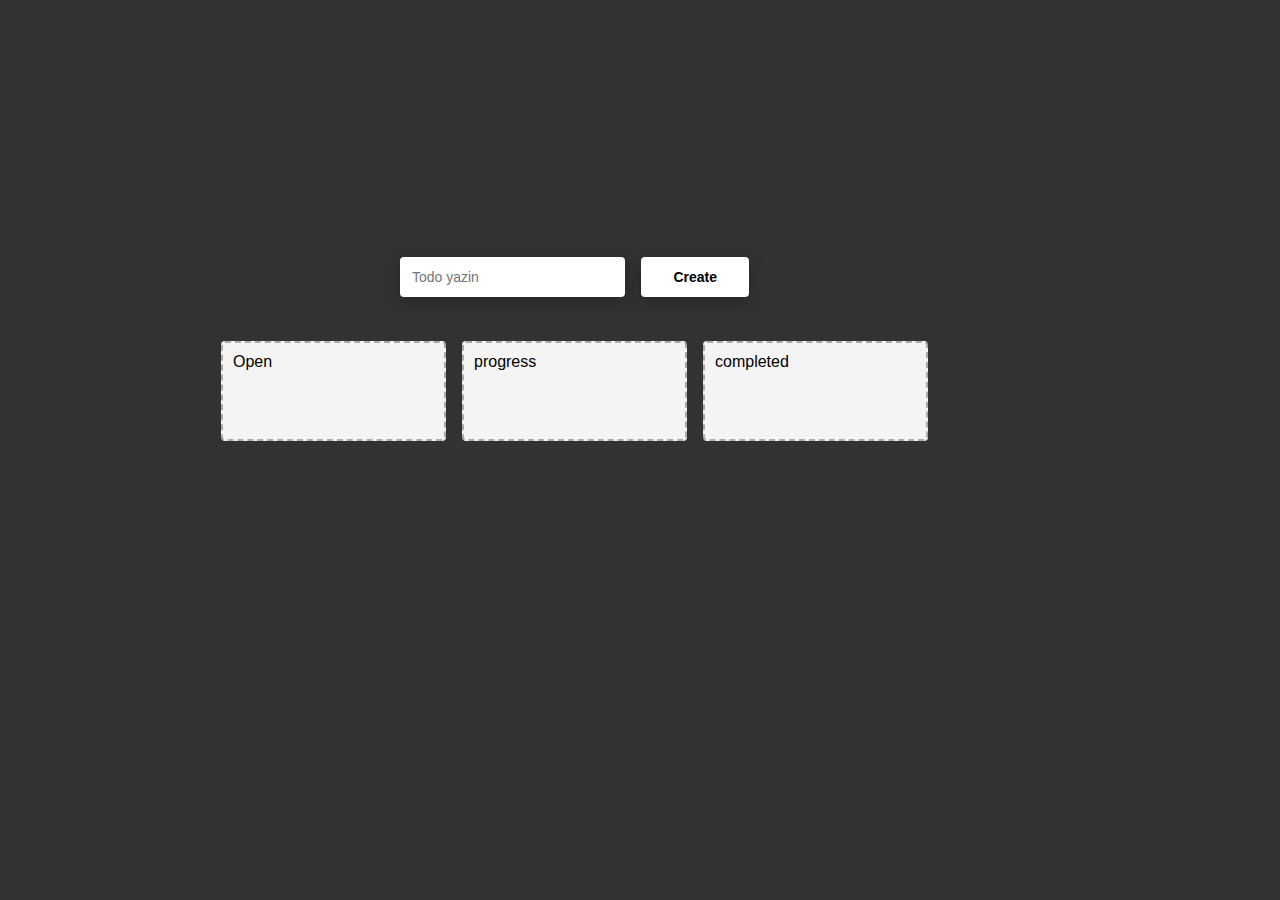
<file: index.html>
<!DOCTYPE html>
<html lang="en">
  <head>
    <meta charset="UTF-8" />
    <meta http-equiv="X-UA-Compatible" content="IE=edge" />
    <meta name="viewport" content="width=device-width, initial-scale=1.0" />
    <title>Drag & Drop API</title>
    <link rel="stylesheet" href="src/css/styles.css">
  </head>
  <body>

    
    <div class="container">
      <form id="todo-form">
        <input type="text" placeholder="Todo yazin" id="todo-input" />
        <button type="submit">Create</button>
      </form>
      <div class="lanes">
        <div class="swim-lane" id="todo-lane">Open</div>
        <div class="swim-lane">progress</div>
        <div class="swim-lane">completed</div>
      </div>
    </div>

    
  </body>
  <script src="src/js/drag.js" ></script>
  <script src="src/js/todo.js" ></script>
</html>
</file>
<file: src/css/styles.css>
/* ---- RESET/BASIC STYLING ---- */
* {
  padding: 0;
  margin: 0;
  box-sizing: border-box;
  font-family: sans-serif;

}



body{
  background-color: rgb(50, 50, 50);
}
/* ---- FORM ---- */
#todo-form {
  padding: 32px 32px 0;
  text-align: center;
}
.container{
  position: absolute;
  top: 25%;
  right: 25%;
}

#todo-form input {
  padding: 12px;
  margin-right: 12px;
  width: 225px;
  border-radius: 4px;
  border: none;
  box-shadow: 0px 5px 15px rgba(0, 0, 0, 0.25);
  background: white;

  font-size: 14px;
  outline: none;
}

#todo-form button {
  padding: 12px 32px;

  border-radius: 4px;
  border: none;

  box-shadow: 0px 5px 15px rgba(0, 0, 0, 0.25);
  background: #ffffff;
  color: black;

  font-weight: bold;
  font-size: 14px;
  cursor: pointer;
}

/* ---- BOARD ---- */
.lanes {
  display: flex;
  align-items: flex-start;
  justify-content: start;
  gap: 16px;
  padding: 24px 32px;
  height: 100%;
}


.swim-lane {
  display: flex;
  flex-direction: column;
  gap: 12px;
  background: #f4f4f4;
  padding: 12px;
  border-radius: 4px;
  width: 225px;
  min-height: 120px;

}

.task {
  background: white;
  color: black;
  box-shadow: 0px 5px 15px rgba(0, 0, 0, 0.15);
  padding: 12px;
  border-radius: 4px;
  font-size: 16px;
  cursor: pointer;
}

.is-dragging {
  scale: 1.05;
  box-shadow: 0px 5px 15px rgba(0, 0, 0, 0.25);
  background: rgb(50, 50, 50);
  color: white;
}
.task {
  padding: 10px;
  border: 1px solid #ccc;
  margin: 5px;
  cursor: grab;
}

.swim-lane {
  min-height: 100px;
  border: 2px dashed #aaa;
  padding: 10px;
  margin-top: 20px;
}
</file>
